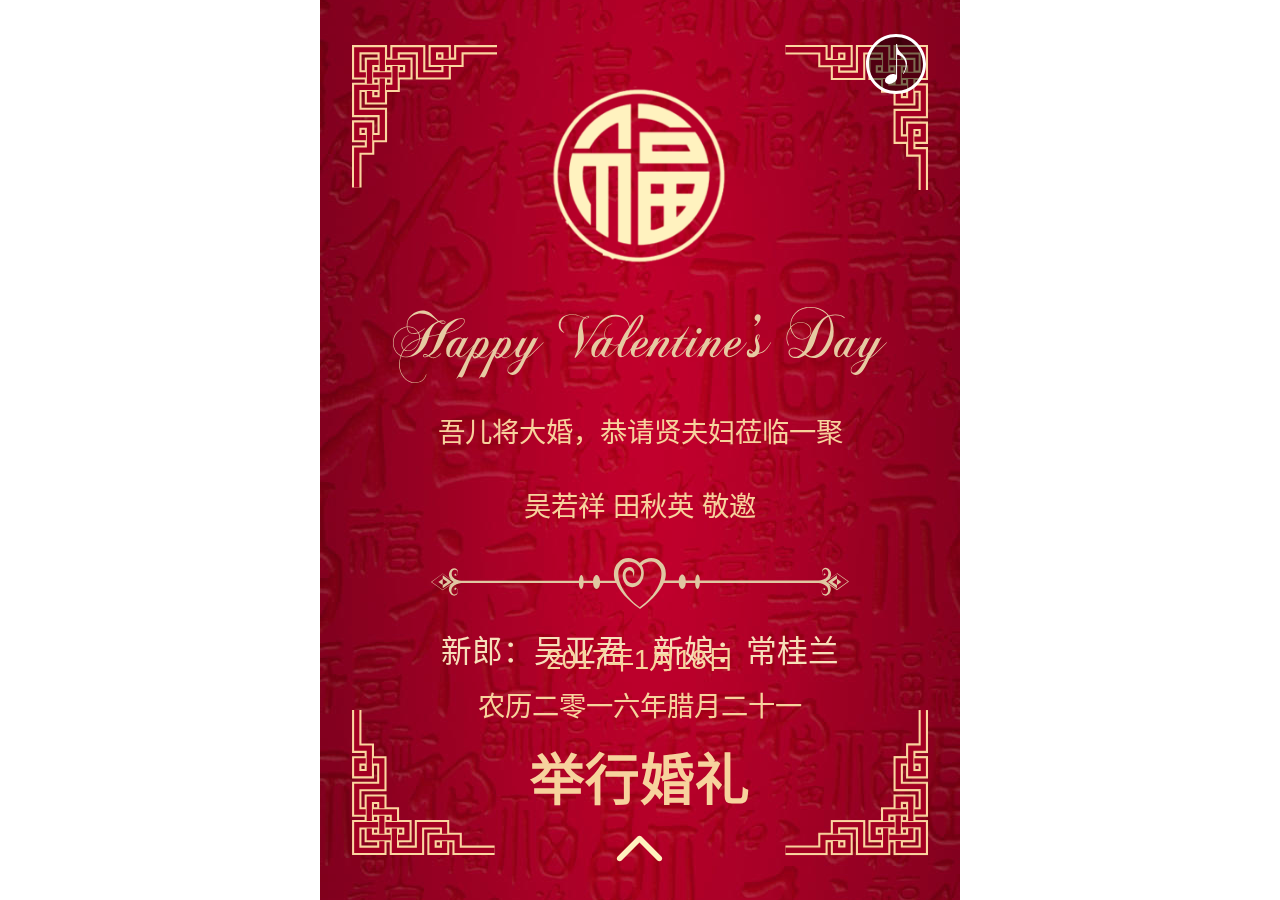
<file: Invitation/index.html>
<!DOCTYPE html>
<html lang="zh-CN">
<head>
    <meta charset="utf-8">
    <meta name="viewport" content="width=device-width, initial-scale=1, maximum-scale=1, user-scalable=0">
    <title>邀请函</title>
    <meta name="description" content="吾儿将大婚，恭请贤夫妇莅临一聚,吴若祥、田秋英敬邀">
    <link href="css/swiper.min.css" rel="stylesheet">
    <link href="css/style.css" rel="stylesheet">
</head>
<body>
<div class="swiper-container">
    <div class="swiper-wrapper">
        <div class="swiper-slide part-1">
            <div class="corner"><i></i><i></i><i></i><i></i></div>
            <div class="b"></div>
            <div class="c"></div>
            <div class="d">
                <div>
                    <p>吾儿将大婚，恭请贤夫妇莅临一聚</p>
                    <p>吴若祥 田秋英 敬邀</p>
                </div>
            </div>
            <div class="e"></div>
            <div class="f">
                <span>新郎：吴亚君</span>
                <span>新娘：常桂兰</span>
            </div>
            <div class="g">
                <div class="p1">
                    <p>2017年1月18日</p>
                    <p>农历二零一六年腊月二十一</p>
                </div>
                <p class="p2">举行婚礼</p>
            </div>
        </div>
        <div class="swiper-slide part-2">
            <div class="corner"><i></i><i></i><i></i><i></i></div>
            <div class="a a-1">联系父母</div>
            <div class="b"></div>
            <div class="c">
                <a href="tel:13365847018"><i></i>拨打父亲电话</a>
                <a href="tel:15364367017"><i></i>拨打母亲电话</a>
            </div>
            <div class="a">联系新人</div>
            <div class="b"></div>
            <div class="c">
                <a href="tel:15616132846"><i></i>拨打新郎电话</a>
                <a href="tel:15608443014"><i></i>拨打新娘电话</a>
            </div>
        </div>
    </div>
    <a href="javascript:void(0)" class="sound play"><audio src="sound/music.mp3" autoplay="autoplay" preload="auto" loop="loop" id="sound"></audio></a>
    <a href="javascript:void(0)" class="arrow"></a>
</div>
<script src="js/jquery-2.1.3.min.js"></script>
<script src="js/swiper.min.js"></script>
<script>
    $(function(){

        var swiper = new Swiper('.swiper-container', {
            direction: 'vertical',
            onSlideChangeEnd: function(){
                if(swiper.isEnd){
                    $(".arrow").hide();
                }else{
                    $(".arrow").show();
                }
            }
        });
        $(".arrow").click(function(){
            swiper.slideTo(1, 500, false);
        });
        var flag=1;
        $(".sound").click(function(){
            $(this).toggleClass("play");
            if(flag==1){
                $("#sound")[0].pause();
                flag=0;
            }else{
                $("#sound")[0].play();
                flag=1;
            }
        });
    })
</script>
</body>
</html>
</file>
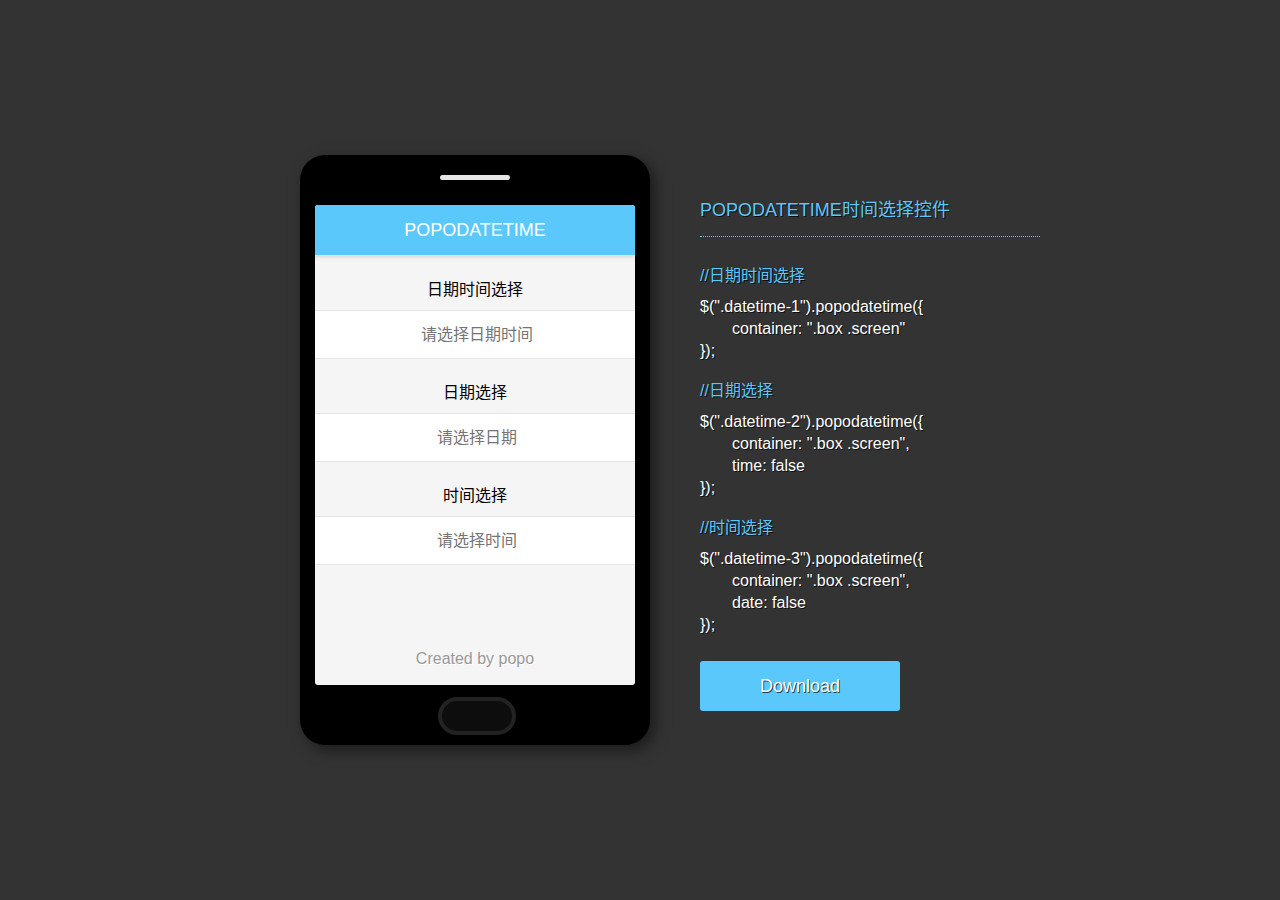
<file: PopoDateTime/PopoDateTime.html>
<!DOCTYPE html>
<html lang="zh-CN">
<head>
    <meta charset="utf-8">
    <meta name="viewport" content="width=device-width, initial-scale=1, maximum-scale=1, user-scalable=0">
    <title>PopDateTime</title>
    <link href="css/swiper.min.css" rel="stylesheet">
    <link href="css/popodatetime.css" rel="stylesheet">
    <link href="css/demo.css" rel="stylesheet">
</head>
</body>
<div class="content">
    <div class="box">
        <div class="screen">
            <div class="t0">POPODATETIME</div>
            <div class="t1">日期时间选择</div>
            <input type="text" class="datetime-1" placeholder="请选择日期时间">
            <div class="t1">日期选择</div>
            <input type="text" class="datetime-2" placeholder="请选择日期">
            <div class="t1">时间选择</div>
            <input type="text" class="datetime-3" placeholder="请选择时间">
            <div class="t2">Created by popo</div>
        </div>
    </div>
    <div class="codebox">
        <p class="p1">POPODATETIME时间选择控件</p>
        <div class="code">
            <div class="t1">//日期时间选择</div>
            <p>$(".datetime-1").popodatetime({</p>
            <p>&emsp;&emsp;container: ".box .screen"</p>
            <p>});</p>
            <div class="t1">//日期选择</div>
            <p>$(".datetime-2").popodatetime({</p>
            <p>&emsp;&emsp;container: ".box .screen",</p>
            <p>&emsp;&emsp;time: false</p>
            <p>});</p>
            <div class="t1">//时间选择</div>
            <p>$(".datetime-3").popodatetime({</p>
            <p>&emsp;&emsp;container: ".box .screen",</p>
            <p>&emsp;&emsp;date: false</p>
            <p>});</p>
        </code>
        <a href="#" class="btn">Download</a>
    </div>
</div>


<script src="js/jquery-2.1.3.min.js"></script>
<script src="js/swiper.min.js"></script>
<script src="js/popodatatime.js"></script>
<script>
    $(function(){
        $(".datetime-1").popodatetime({
            container: ".box .screen"
        });
        $(".datetime-2").popodatetime({
            container: ".box .screen",
            time: false
        });
        $(".datetime-3").popodatetime({
            container: ".box .screen",
            date: false
        });
    })
</script>
</body>
</html>
</file>
<file: Invitation/css/style.css>
@charset "utf-8";

/*公共
******************************/
html{
    font-size: calc(100vw/3.75);
}
@media (min-width: 640px){
    html{
        font-size: 170.667px;
    }
}
body, div, dl, dt, dd, ul, ol, li, h1, h2, h3, h4, h5, h6, pre, code, form, fieldset, legend, input, button, textarea, p, blockquote, th, td, select {
    margin: 0;
    padding: 0;
    outline: 0;
    -webkit-text-size-adjust: none;
    -webkit-tap-highlight-color: rgba(0, 0, 0, 0);
    font-family: "microsoft yahei", "Helvetica Neue", Helvetica, STHeiTi, sans-serif;
}
html, body {
    height: 100%;
}

ul li {
    list-style-type: none;
}
a, a:visited {
    text-decoration: none;
    color: #666;
}
img {
    display: block;
}
.hidden {
    display: none !important;
}


/*主体
******************************/
.swiper-container {
    margin: auto;
    max-width: 640px;
    width: 100%;
    height: 100%;
    font-size: .16rem;
    color: #f7d29d;
}
.swiper-container .sound{
    display: block;
    position: absolute;
    top: .2rem;
    right: .2rem;
    width: .35rem;
    height: .35rem;
    background: url("../images/icon-08.svg") no-repeat;
    background-size: 100% 100%;
    z-index: 99;
}
.swiper-container .sound.play{
    -webkit-animation: play 3s linear infinite;
}
@-webkit-keyframes play {
    0%{-webkit-transform: rotate(0deg);}
    100%{-webkit-transform: rotate(360deg);}
}
.swiper-container .arrow{
    position: absolute;
    bottom: .15rem;
    left: 50%;
    margin-left: -.15rem;
    width: .3rem;
    height: .3rem;
    background: url("../images/icon-09.svg") no-repeat;
    background-size: 100% auto;
    z-index: 99;
    -webkit-animation: arrow 1s linear infinite;
}
@-webkit-keyframes arrow {
    0%{-webkit-transform: translate3d(0,.1rem,0);opacity: 0;}
    100%{-webkit-transform: translate3d(0,0,0);opacity: 1;}
}
.swiper-container{
    background: url("../images/bg.jpg") center;
    background-size: cover;
}
/*.swiper-container .swiper-slide{
    background: url("../images/bg.jpg") center;
    background-size: cover;
}*/
.corner{
    position: absolute;
    top: 5%;
    left: 5%;
    width: 90%;
    height: 90%;
    pointer-events: none;
}
.corner i{
    position: absolute;
    width: .85rem;
    height: .85rem;
    background: url("../images/icon-05.svg") no-repeat;
    background-size: 100% 100%;
}
.corner i:nth-child(1){
    top: 0;
    left: 0;
    -webkit-transform: rotate(270deg);
}
.corner i:nth-child(2){
    top: 0;
    right: 0;
}
.corner i:nth-child(3){
    bottom: 0;
    right: 0;
    -webkit-transform: rotateX(-180deg);
}
.corner i:nth-child(4){
    bottom: 0;
    left: 0;
    -webkit-transform: rotate(180deg);
}
.part-1 .b{
    margin: .5rem auto .02rem auto;
    width: 1.05rem;
    height: 1.05rem;
    background: url("../images/icon-03.png") no-repeat;
    background-size: 100% 100%;
}
.part-1 .c{
    margin: .25rem auto .05rem auto;
    width: 2.9rem;
    height: .45rem;
    background: url("../images/icon-07.svg") no-repeat;
    background-size: 100% auto;
}
.part-1 .d{
    display: -webkit-box;
    display: -ms-flexbox;
    display: -webkit-flex;
    display: flex;
    -webkit-box-pack: center;
    -ms-flex-pack: center;
    -webkit-justify-content: center;
    justify-content: center;
    -webkit-box-align: center;
    -ms-flex-align: center;
    -webkit-align-items: center;
    align-items: center;
}
.part-1 .d p{
    padding: .1rem 0;
    font-size: .16rem;
    text-align: center;
}
.part-1 .e{
    margin: .1rem auto;
    width: 2.45rem;
    height: .3rem;
    background: url("../images/icon-04.svg") no-repeat;
    background-size: 100% auto;
}
.part-1 .f{
    margin: .1rem auto;
    font-size: .18rem;
    text-align: center;
}
.part-1 .f span{
    padding: 0 .05rem;
    color: #f7dfba;
}
.part-1 .g{
    margin-top: .35rem;
    text-align: center;
}
.part-1 .g{
    position: absolute;
    left: 0;
    bottom: .5rem;
    width: 100%;
}
.part-1 .g .p1 p{
    padding: .02rem 0;
}
.part-1 .g .p2{
    margin-top: .05rem;
    font-size: .32rem;
    font-weight: bold;
}
.part-2 .a{
    margin: .5rem auto .1rem auto;
    text-align: center;
    font-size: .2rem;
    font-weight: bold;
}
.part-2 .a-1{
    margin: .7rem auto .1rem auto;
}
.part-2 .b{
    margin: .1rem auto;
    width: 2.45rem;
    height: .3rem;
    background: url("../images/icon-04.svg") no-repeat;
    background-size: 100% auto;
}
.part-2 .c a{
    margin: .15rem auto;
    display: block;
    width: 1.8rem;
    height: .4rem;
    line-height: .4rem;
    border-radius: 1rem;
    text-align: center;
    background: #f7d29d;
    color: #b50029;
    font-size: .16rem;
}
.part-2 .c a:active{
    opacity: .7;
}
.part-2 .c a i{
    display: inline-block;
    margin-right: .05rem;
    position: relative;
    top: .06rem;
    width: .25rem;
    height: .25rem;
    background: url("../images/icon-10.svg") no-repeat;
    background-size: 100% auto;
}

.snow{
    position: fixed;
    top: 0;
    left: 0;
    width: 100%;
    height: 100%;
    z-index: 999;
    -webkit-transform: translate3d(0,0,0);
    pointer-events: none;
}
</file>
<file: PopoDateTime/css/popodatetime.css>
html, body {
    position: relative;
    height: 100%;
}
body,ul,p{
    margin: 0;
    padding: 0;
    -webkit-text-size-adjust: none;
    -webkit-tap-highlight-color: rgba(0,0,0,0);
}
.popodatetime{
    position: absolute;
    top: 0;
    width: 100%;
    height: 100%;
    font-family: "Helvetica Neue",Helvetica,sans-serif;
    font-size: 17px;
    color: #666;
    z-index: 999999;
}
.popodatetime>*{
    transform: translate3d(0,0,0);
    -webkit-transform: translate3d(0,0,0);
}
.popodatetime .cover{
    height: 100%;
    width: 100%;
    background: rgba(0,0,0,.7);
    -webkit-animation:fadeIn linear .5s both;
}
.popodatetime .main{
    position: absolute;
    left: 0;
    bottom: 0;
    width: 100%;
    background: #fff;
    box-shadow: 0 0 10px rgba(0,0,0,.3);
    animation:fadeInUp ease .5s both;
    -webkit-animation:fadeInUp ease .5s both;
    z-index: 1;
    transform: translate3d(0, 0, 0);
    -webkit-transform: translate3d(0, 0, 0);
}
.popodatetime.close .cover{
    animation:fadeOut linear .5s both;
    -webkit-animation:fadeOut linear .5s both;
}
.popodatetime.close .main{
    animation:fadeInDown ease .5s both;
    -webkit-animation:fadeInDown ease .5s both;
}
@-webkit-keyframes fadeIn{
    0%{opacity:0;}
    100%{opacity:1;}
}
@-webkit-keyframes fadeInUp{
    0%{-webkit-transform:translateY(500px);}
    100%{-webkit-transform:translateY(0);}
}
@keyframes fadeIn{
    0%{opacity:0;}
    100%{opacity:1;}
}
@keyframes fadeInUp{
    0%{-webkit-transform:translateY(500px);}
    100%{-webkit-transform:translateY(0);}
}
@-webkit-keyframes fadeOut{
    0%{opacity:1;  }
    100%{opacity:0;display: none;}
}
@-webkit-keyframes fadeInDown{
    0%{-webkit-transform:translateY(0);}
    100%{-webkit-transform:translateY(500px)}
}
@keyframes fadeOut{
    0%{opacity:1; }
    100%{opacity:0;}
}
@keyframes fadeInDown{
    0%{-webkit-transform:translateY(0);}
    100%{-webkit-transform:translateY(500px);}
}
.popodatetime .main .scroll{
    position: relative;
    margin: 0 10px;
    height: 135px;
    background:#fff;
}
.popodatetime .main .scroll:before{
    content: "";
    position: absolute;
    z-index: 0;
    top: 45px;
    left: 0;
    width: 100%;
    height: 45px;
    background: #f1f1f1;
    pointer-events: none;
}
.popodatetime .main .scroll:after{
    position: absolute;
    left: 0;
    top: 0;
    width: 200%;
    height: 200%;
    content: '';
    border: solid 1px #ddd;
    transform: scale(.5);
    -webkit-transform: scale(.5);
    transform-origin:0 0;
    -webkit-transform-origin:0 0;
    pointer-events: none;
}
.popodatetime .main .datetime{
    overflow: hidden;
    box-shadow: 0 -5px 5px rgba(0,0,0,.1);
}
.popodatetime .main .datetime .result{
    text-align: center;
    height: 50px;
    line-height: 50px;
    font-size: 20px;
    /*border-bottom: solid 2px #e5e5e5;*/
    box-shadow: 0 0 10px rgba(0,0,0,.2);
}
.popodatetime .main .datetime .title{
    margin: 0 10px;
    overflow: hidden;
}
.popodatetime .main .datetime .title li{
    margin: 10px auto;
    width: 20%;
    color: #999;
    text-align: center;
    list-style-type: none;
    float: left;
}
.popodatetime .main .datetime-1 .title li{
    width: 50%;
}
.popodatetime .main .datetime .swiper-container{
    position: relative;
    z-index: 1;
    width: 20%;
    height: 135px !important;
    float: left;
}
.popodatetime .main .datetime .swiper-container:nth-child(4):after{
    position: absolute;
    left: 0;
    top: 0;
    width: 1px;
    height: 100%;
    content: '';
    border-right: solid 1px #ddd;
    -webkit-transform: scaleX(.5);
    transform: scaleX(.5);
}
.popodatetime .swiper-slide {
    text-align: center;
    height: 45px;
    line-height: 45px;
    cursor: pointer;
}
.popodatetime .button{
    margin: 10px;
    overflow: hidden;
}
.popodatetime .button a{
    display: block;
    width: calc(50% - 5px);
    width: -webkit-calc(50% - 5px);
    height: 40px;
    line-height: 40px;
    color: #fff;
    text-align: center;
    text-decoration: none;
    background: #5ac8fa;
    float: left;
}
.popodatetime .button a:last-child{
    background: #ccc;
    float: right;
}

.popodatetime .mode-1 .datetime .title li,
.popodatetime .mode-1 .datetime .swiper-container{
    width: 33.333333%;
}
.popodatetime .mode-2 .datetime .title li,
.popodatetime .mode-2 .datetime .swiper-container{
    width: 50%;
}
</file>
<file: PopoDateTime/css/demo.css>
body{
    background: #333;
    font-family: "microsoft yahei","Helvetica Neue", Helvetica, STHeiTi, sans-serif;
}
.content{
    position: relative;
    margin: auto;
    width: 680px;
    height: 100%;
}
.box{
    position: absolute;
    top: 50%;
    margin-top: -295px;
    width: 350px;
    height: 590px;
    background: #000;
    background-size: cover;
    border-radius: 25px;
    box-shadow: 5px 5px 15px rgba(0,0,0,.5);
}
.box:before{
    content: "";
    position: absolute;
    top: 20px;
    left: 50%;
    margin-left: -35px;
    width: 70px;
    height: 5px;
    border-radius: 5px;
    background: #e5e5e5;
}
.box:after{
    content: "";
    position: absolute;
    bottom: 10px;
    left: 50%;
    margin-left: -37px;
    width: 70px;
    height: 30px;
    border-radius: 30px;
    background: #0E0D0D;
    border: solid 4px #232222;
}
.box .screen{
    position: absolute;
    top: 50px;
    left: 50%;
    margin-left: -160px;
    width: 320px;
    height: 480px;
    background: #f5f5f5;
    border-radius: 3px;
    overflow: hidden;
}
.box .screen .t0{
    height: 50px;
    line-height: 50px;
    text-align: center;
    font-size: 18px;
    border-bottom: solid 1px #e5e5e5;
    background: #5ac8fa;color: #fff;
    box-shadow: 0 0 5px rgba(0,0,0,.2);
}
.box .screen .t1{
    margin-top: 10px;
    padding: 10px;
    text-align: center;
}
.box .screen .t2{
    position: absolute;
    bottom: 0;
    width: 100%;
    text-align: center;
    color: #999;
    height: 35px;
    text-shadow: 1px 1px 0 rgba(255,255,255,1);

}
.box .screen input{
    width: 100%;
    height: 45px;
    line-height: 45px;
    font-size: 16px;
    text-align: center;
    background: #fff;
    border: none;
    border-top: solid 1px #e5e5e5;
    border-bottom: solid 1px #e5e5e5;
    outline: none;
}
.codebox{
    position: absolute;
    top: 50%;
    left: 400px;
    margin-top: -295px;
    width: 340px;
    height: 590px;
    color: #fff;
    text-shadow: 1px 1px 0 rgba(0,0,0,.7);
}
.codebox .p1{
    padding: 15px 0;
    margin: 25px 0;
    font-size: 18px;
    color: #5ac8fa;
    border-bottom: dotted 1px #5ac8fa;
}
.codebox .code p{
    font-size: 16px;
    line-height: 22px;
    font-family: Arial;
}
.codebox .t1{
    margin: 15px 0 10px;
    font-size: 16px;
    color: #5ac8fa;
}
.codebox .btn{
    margin-top: 25px;
    display: block;
    width: 200px;
    height: 50px;
    line-height: 50px;
    text-align: center;
    background: #5ac8fa;
    color: #fff;
    font-size: 18px;
    text-decoration: none;
    border-radius: 3px;
}
</file>
